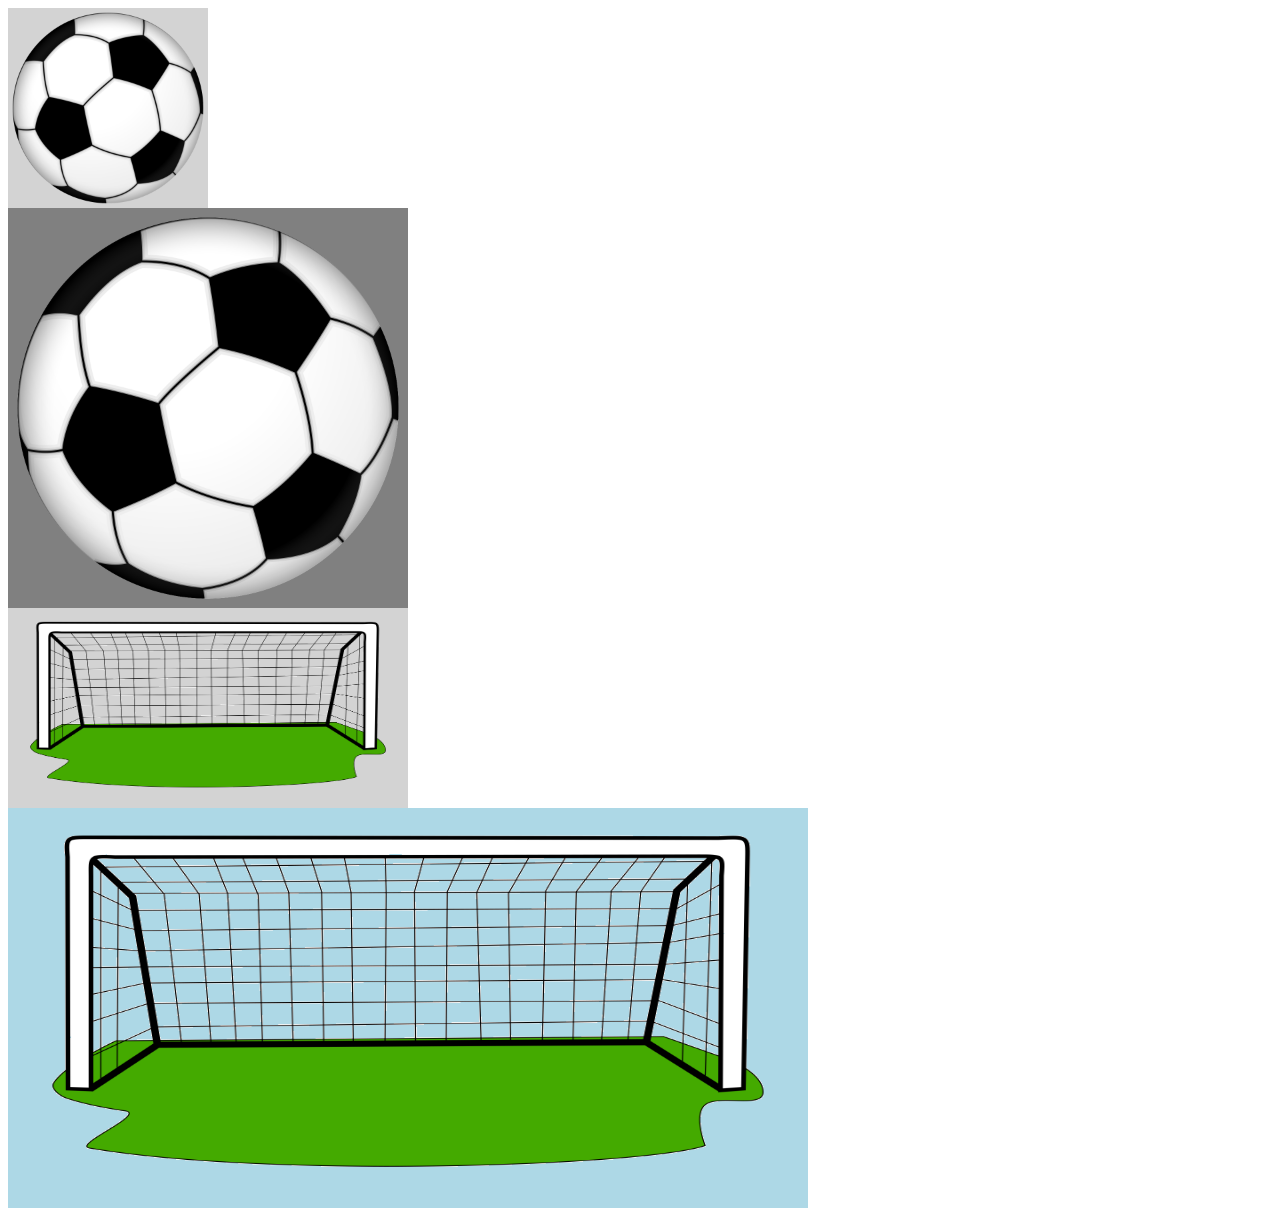
<file: 00_static/index.html>
<!DOCTYPE html>
<html lang="en">
    <head>
        <title>Ejemplo CSS</title>
        <meta charset="utf-8">
        <link rel="stylesheet" href="css.css">
    </head>
    <body>
        
        <div class="pelotaPeque">
        </div>
        <div class="pelotaGrande">
        </div>
        <div class="portePeque">
        </div>
        <div class="porteGrande">
        </div>


    </body>
</html>
</file>
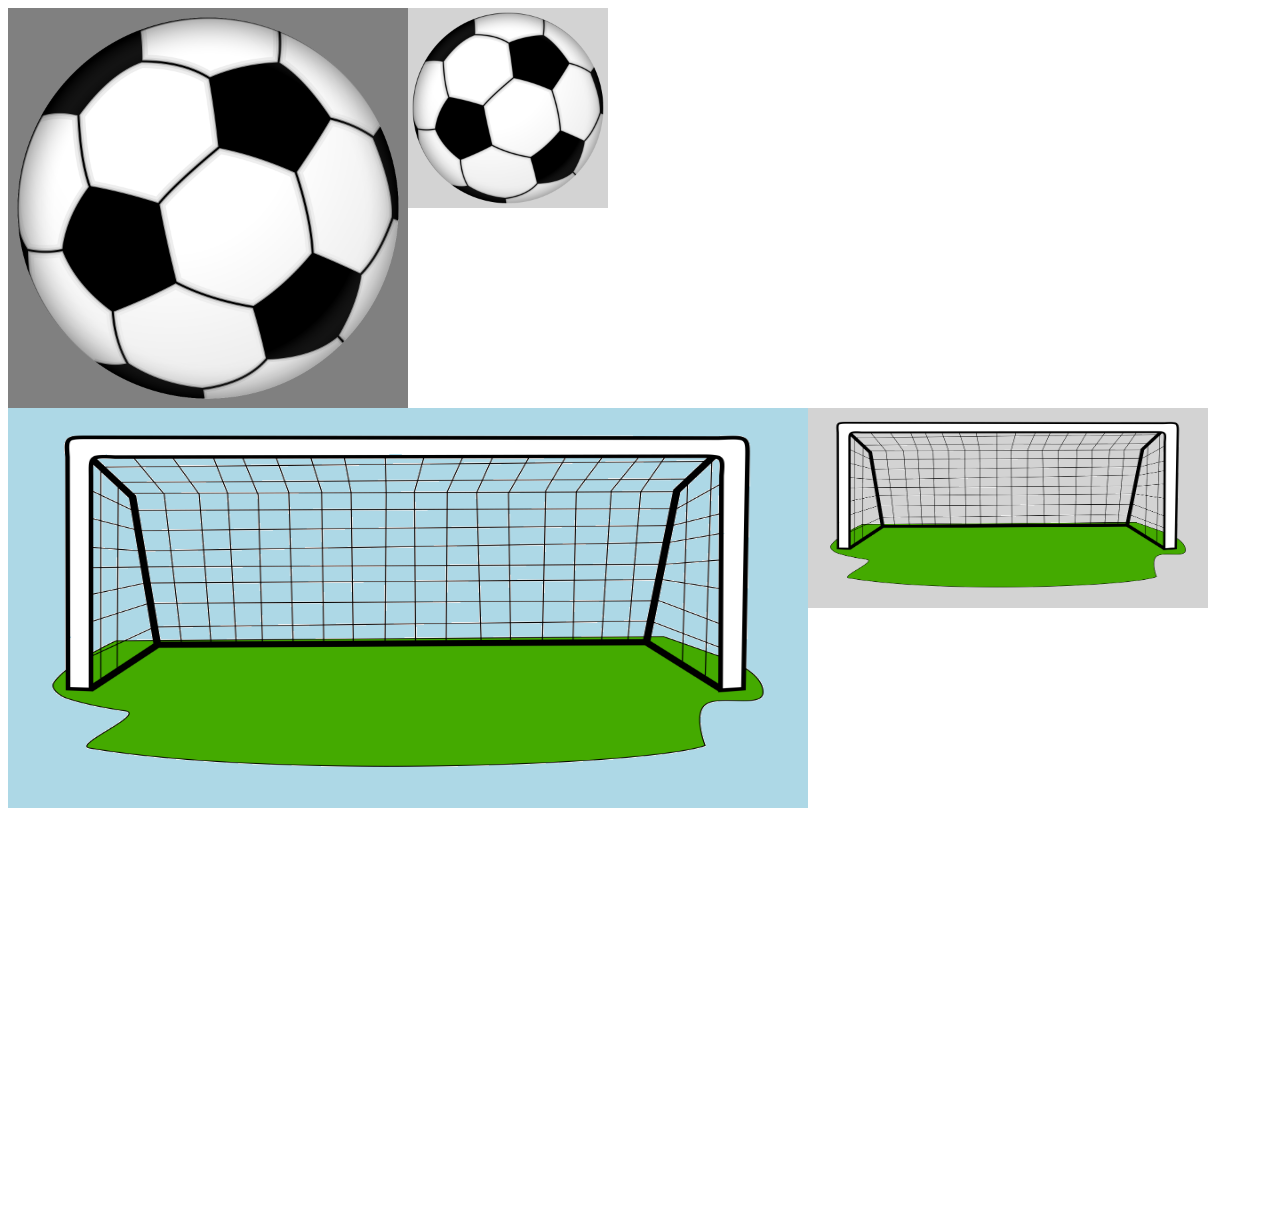
<file: 10_relative/index.html>
<!DOCTYPE html>
<html lang="en">
    <head>
        <title>Ejemplo CSS</title>
        <meta charset="utf-8">
        <link rel="stylesheet" href="css.css">
    </head>
    <body>

        <div class="pelotaPeque">
        </div>
        <div class="pelotaGrande">
        </div>
        <div class="portePeque">
        </div>
        <div class="porteGrande">
        </div>


    </body>
</html>
</file>
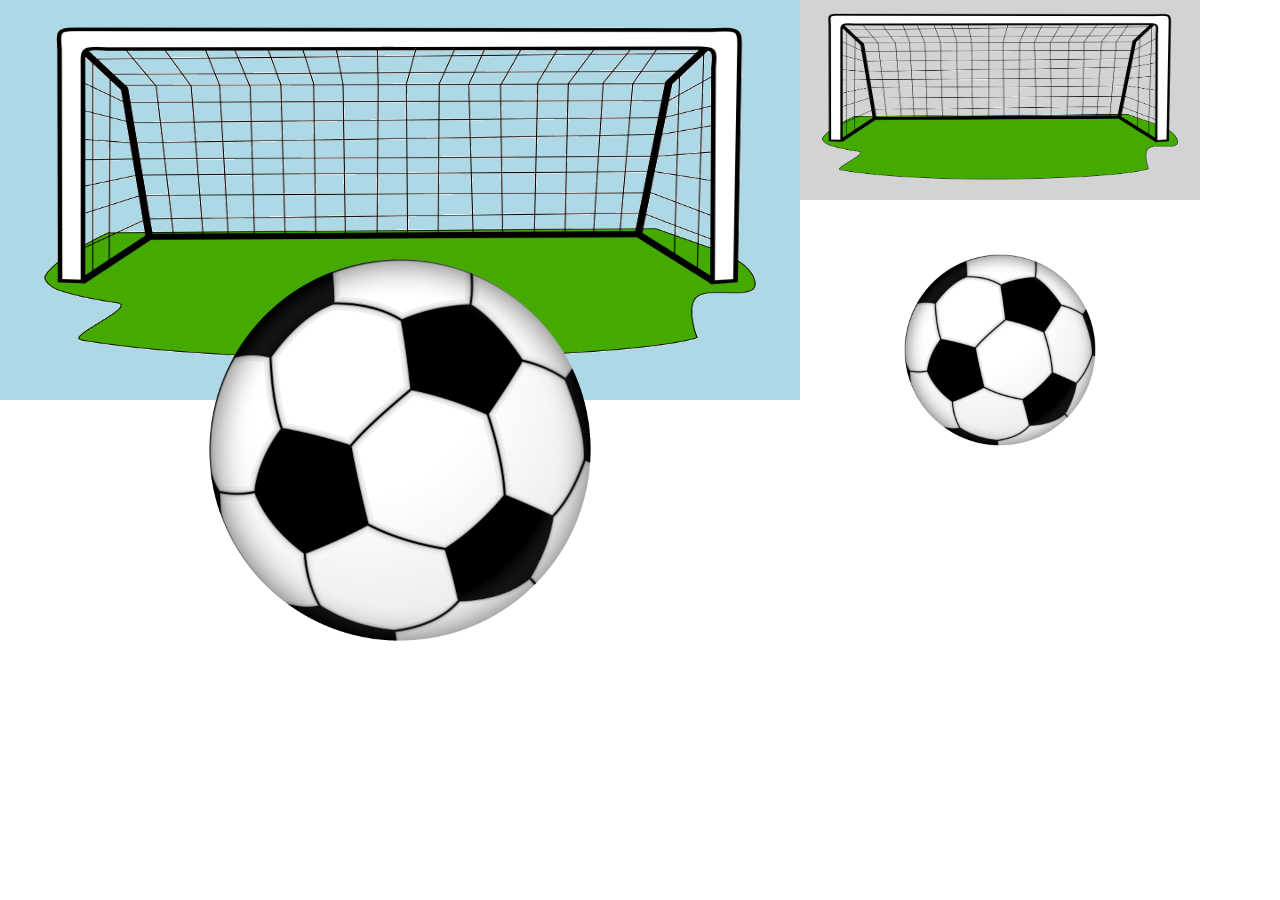
<file: 30_fixed/index.html>
<!DOCTYPE html>
<html lang="en">
    <head>
        <title>Ejemplo CSS</title>
        <meta charset="utf-8">
        <link rel="stylesheet" href="css.css">
    </head>
    <body>

        
        <div class="portePeque">
        </div>
        <div class="porteGrande">
        </div>
        <div class="pelotaGrande">
        </div>
        <div class="pelotaPeque">
        </div>

    </body>
</html>
</file>
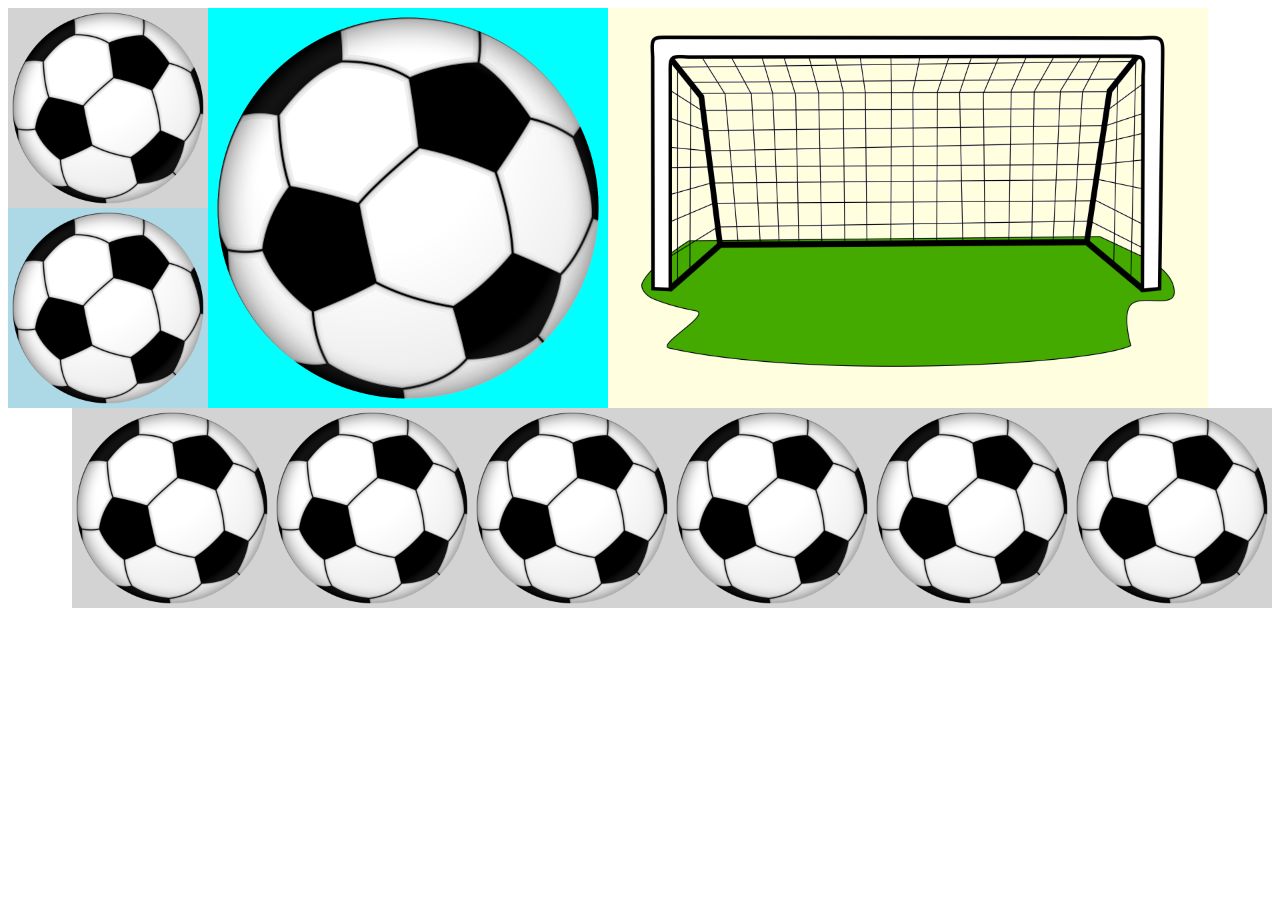
<file: 40_float/index.html>
<!DOCTYPE html>
<html lang="en">
    <head>
        <title>Ejemplo CSS</title>
        <meta charset="utf-8">
        <link rel="stylesheet" href="css.css">
    </head>
    <body>
        <div class="marcoPelotas">
            <div class="pelotaGrande">
            </div>
            <div class="pelotaPeque">
            </div>
            <div class="pelotaPeque2">
            </div>    
        </div>
        <div class="porteGrande">
        </div>
        <div>
            <div class="pelotaPeque">            
            </div>
            <div class="pelotaPeque">            
            </div>
            <div class="pelotaPeque">            
            </div>
            <div class="pelotaPeque">            
            </div>
            <div class="pelotaPeque">            
            </div>
            <div class="pelotaPeque">            
            </div>
        </div>
    </body>
</html>
</file>
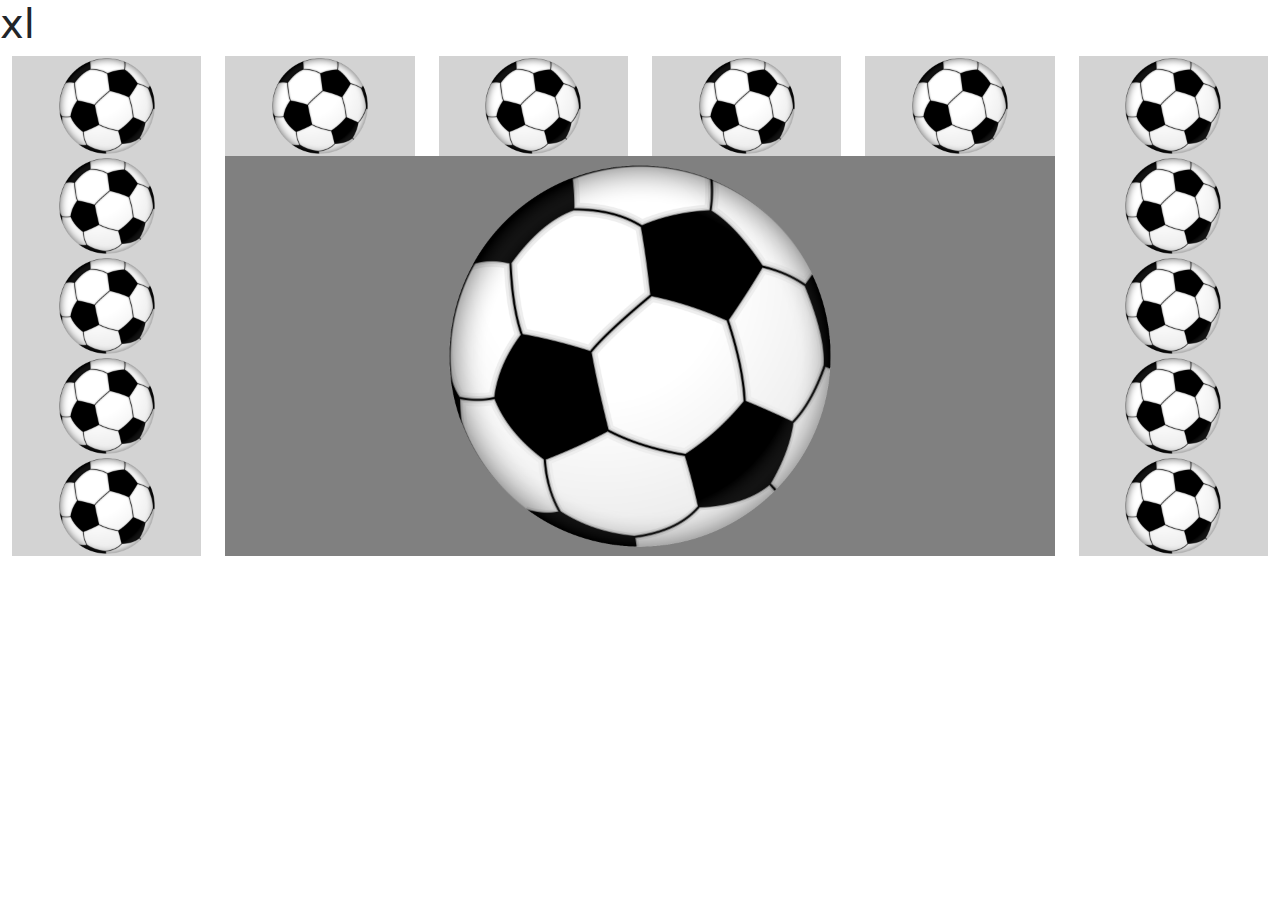
<file: 50_bootstrap/index.html>
<!DOCTYPE html>
<html lang="en">
<head>
  <title>Bootstrap Example</title>
  <meta charset="utf-8">
  <meta name="viewport" content="width=device-width, initial-scale=1">
  <link rel="stylesheet" href="css.css">
  <link href="https://cdn.jsdelivr.net/npm/bootstrap@5.1.3/dist/css/bootstrap.min.css" rel="stylesheet">
  <script src="https://cdn.jsdelivr.net/npm/bootstrap@5.1.3/dist/js/bootstrap.bundle.min.js"></script>
</head>
<body>
    <h1 class="d-block d-sm-none">xs</h1>
    <h1 class="d-none d-sm-block d-md-none">sm</h1>
    <h1 class="d-none d-md-block d-lg-none">md</h1>
    <h1 class="d-none d-lg-block d-xl-none">lg</h1>
    <h1 class="d-none d-xl-block">xl</h1>
    <div class="container-fluid">
        <div class="row">
            <div class="col-lg-2 col-sm-4">
                <div class="pelotaPeque">
                </div>
            </div>
            <div class="col-lg-2 col-sm-4">
                <div class="pelotaPeque">
                </div>
            </div>
            <div class="col-lg-2 col-sm-4">
                <div class="pelotaPeque">
                </div>
            </div>
            <div class="col-lg-2 col-sm-4">
                <div class="pelotaPeque">
                </div>
            </div>
            <div class="col-lg-2 col-sm-4">
                <div class="pelotaPeque">
                </div>
            </div>
            <div class="col-lg-2 col-sm-4">
                <div class="pelotaPeque">
                </div>
            </div>
        </div>
        <div class="row">        
            <div class="col-md-2">
                <div class="pelotaPeque">
                </div>
                <div class="pelotaPeque">
                </div>
                <div class="pelotaPeque">
                </div>
                <div class="pelotaPeque">
                </div>
            </div>
            <div class="col-md-8">
                <div class="pelotaGrande">
                </div>
            </div>
            <div class="col-md-2">
                <div class="pelotaPeque">
                </div>
                <div class="pelotaPeque">
                </div>
                <div class="pelotaPeque">
                </div>
                <div class="pelotaPeque">
                </div>
            </div>
        </div>
    </div>

</body>
</html>
</file>
<file: 00_static/css.css>
.pelotaPeque{
    background:lightgray;
    background-image: url(ball.png);
    background-size: 200px 200px;
    width: 200px;
    height: 200px;

}

.pelotaGrande{
    background:gray;
    background-image: url(ball.png);
    background-size: 400px 400px;
    width: 400px;
    height: 400px;
}

.portePeque{
    background:lightgray;
    background-image: url(goal.png);
    background-size: 400px 200px;
    width: 400px;
    height: 200px;
}

.porteGrande{
    background:lightblue;
    background-image: url(goal.png);
    background-size: 800px 400px;
    width: 800px;
    height: 400px;
}
</file>
<file: 10_relative/css.css>
body{
    
}
.pelotaPeque{
    background:lightgray;
    background-image: url(ball.png);
    background-size: 200px 200px;
    width: 200px;
    height: 200px;
    position: relative;
    left: 400px;

}

.pelotaGrande{
    background:gray;
    background-image: url(ball.png);
    background-size: 400px 400px;
    width: 400px;
    height: 400px;
    position:relative;
    /*left:200px;*/
    top:-200px;

}

.portePeque{
    background:lightgray;
    background-image: url(goal.png);
    background-size: 400px 200px;
    width: 400px;
    height: 200px;
    position:relative;
    top:-200px;
    left: 800px;


}

.porteGrande{
    background:lightblue;
    background-image: url(goal.png);
    background-size: 800px 400px;
    width: 800px;
    height: 400px;
    position:relative;
    /*left:400px;*/
    top:-400px;


}
</file>
<file: 30_fixed/css.css>
/*.pelotasFixed{
    background:lightgray;
    background-image: url(ball.png);
    background-size: 200px 200px;
    width: 200px;
    height: 200px;
    position:fixed;
    left: -1px;
}*/


.portePeque{
    background:lightgray;
    background-image: url(goal.png);
    background-size: 400px 200px;
    width: 400px;
    height: 200px;
    position:fixed;
    left:800px;
    top:0px;
}

.porteGrande{
    background:lightblue;
    background-image: url(goal.png);
    background-size: 800px 400px;
    width: 800px;
    height: 400px;
    position:fixed;
    left:0px;
    top:0px;
}
.pelotaPeque{
    background:;
    background-image: url(ball.png);
    background-size: 200px 200px;
    width: 200px;
    height: 200px;
    position: absolute;
    left: 900px;
    top: 250px;
}


.pelotaGrande{
    background:;
    background-image: url(ball.png);
    background-size: 400px 400px;
    width: 400px;
    height: 400px;
    position:absolute;
    left:200px;
    position: absolute;
    left: 200px;
    top: 250px;
}
</file>
<file: 40_float/css.css>
.marcoPelotas{
    background:lightyellow;
    width: 600px;
    float:left
}

.pelotaPeque{
    background:lightgray;
    background-image: url(ball.png);
    background-size: 200px 200px;
    width: 200px;
    height: 200px;
    float:right;
}

.pelotaPeque2{
    background:lightblue;
    background-image: url(ball.png);
    background-size: 200px 200px;
    width: 200px;
    height: 200px;
    float:right;
}


.pelotaGrande{
    background-color:aqua;
    background-image: url(ball.png);
    width: 400px;
    height: 400px;
    background-size: 400px 400px;
    float:right;
}

.porteGrande{
    background:lightyellow;
    background-image: url(goal.png);
    background-size: 600px 400px;
    width: 600px;
    height: 400px;
    float:left;
}
</file>
<file: 50_bootstrap/css.css>
.pelotaPeque{
    background:lightgray;
    background-image: url(ball.png);
    background-repeat: no-repeat;
    background-position: center; 
    background-size: 100px 100px;
    width: 100%;
    height: 100px;
}

.pelotaGrande{
    background:gray;
    background-image: url(ball.png);
    background-repeat: no-repeat;
    background-position: center; 
    background-size: 400px 400px;
    width: 100%;
    height: 400px;
}
</file>
